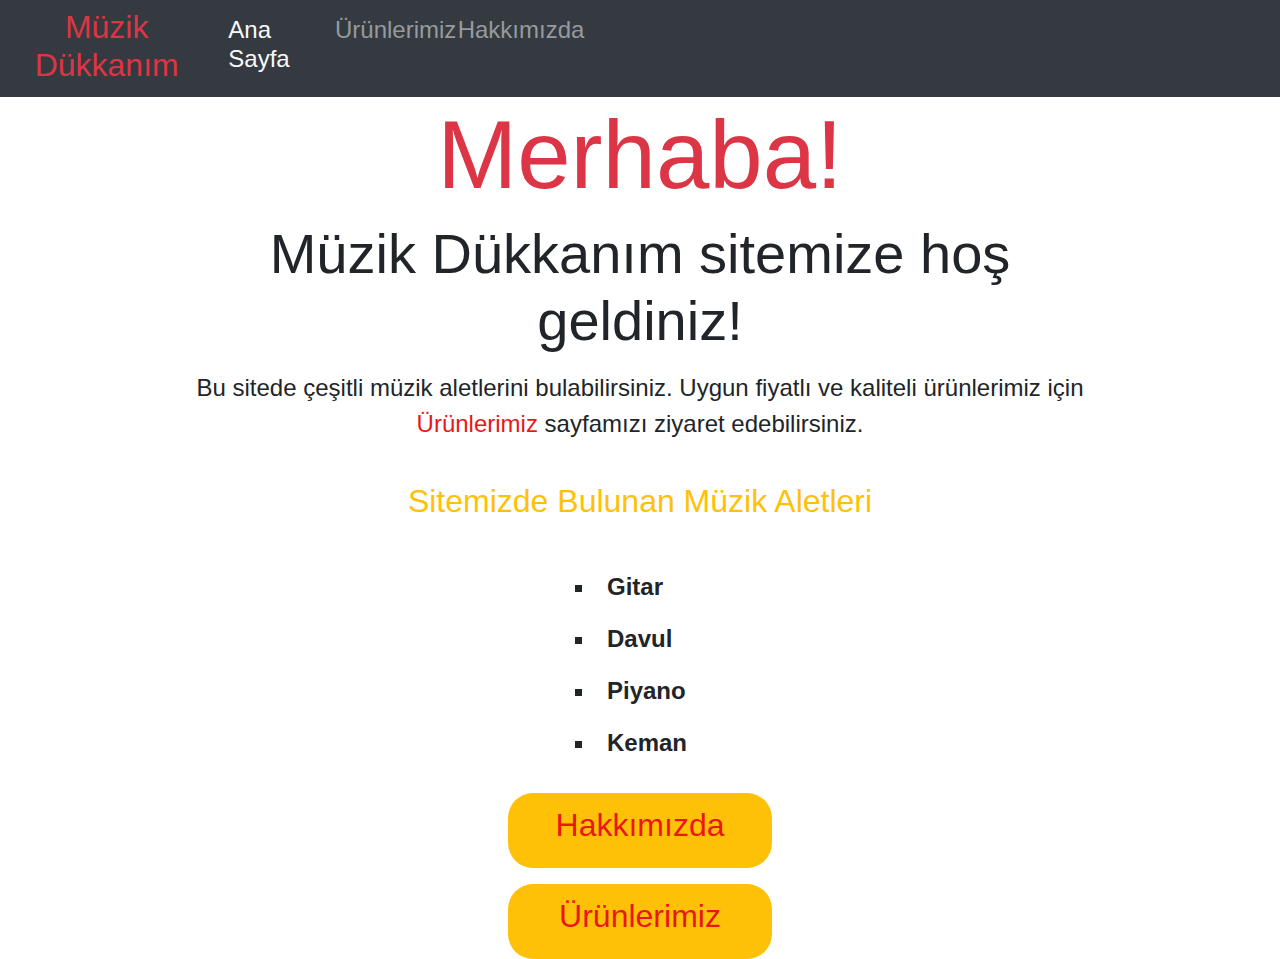
<file: BS_Odev_1/ana-sayfa.html>
<!DOCTYPE html>
<html lang="tr">
<head>
    <meta charset="UTF-8">
    <meta http-equiv="X-UA-Compatible" content="IE=edge">
    <meta name="viewport" content="width=device-width, initial-scale=1.0">
    <link rel="stylesheet" href="bootstrap.css">
    <style></style>
    <title>Müzik Dükkanım</title>
</head>
<body>
    <!-- nav bar start -->
    <nav class="container-fluid bg-dark pb-1 pt-2">
        <div class="row ">
            <div class="col-sm-2">
                <h2 class="text-center" ><a class="text-danger" href="ana-sayfa.html"> Müzik Dükkanım </a></h2>
            </div>
            <h4 class="col-sm-1 pt-2"><a class="text-light" href="ana-sayfa.html">Ana Sayfa</a></h4>
            <h4 class="col-sm-1 pt-2 mr-3"><a class="noncurrent" href="urunlerimiz.html">Ürünlerimiz</a></h4>
            <h4 class="col-sm-1 pt-2"><a class="noncurrent" href="hakkimizda.html">Hakkımızda</a></h4>
        </div>
    </nav>
    <!-- nav bar end -->
    <!-- section start -->
    <section class="container-fluid w-75">
        <h1 class="display-1 text-center text-danger">Merhaba!</h1>
        <p class="display-4 text-center">Müzik Dükkanım sitemize hoş geldiniz!</p>
        <p class="fs-2 lead text-center">Bu sitede çeşitli müzik aletlerini bulabilirsiniz. Uygun fiyatlı ve kaliteli ürünlerimiz için <a href="urunlerimiz.html">Ürünlerimiz</a> sayfamızı ziyaret edebilirsiniz.</p><br>
    </section>
    <!-- section end -->
    <!-- section start -->
    <section class="container-fluid w-75">
        <h2 class="text-center text-warning mb-5">Sitemizde Bulunan Müzik Aletleri</h2>
        <div class="row">
        <p class="col-sm-5"> </p>
            <ul class="col-sm-4">
                <li class="product mb-3">Gitar</li>
                <li class="product mb-3">Davul</li>
                <li class="product mb-3">Piyano</li>
                <li class="product mb-3">Keman</li>
            </ul>
        </div>
    </section>    
    <!-- section end -->
    <!-- nav bar start -->
    <nav class="row">
        <div class="text-center m-auto">
            <button class="col-sm- bg-warning border-0 pb-5 px-5 pt-2 mb-3" style="height: 75px; border-radius: 25px;">
            <a class="fs-1" href="hakkimizda.html"> Hakkımızda</a>
            </button>
            <button class="col-sm-6 bg-warning border-0 pb-5 px-5 pt-2" style="height: 75px; border-radius: 25px;">
            <a class="fs-1" href="urunlerimiz.html"> Ürünlerimiz</a>
            </button>
        </div>
    </nav>
    <!-- nav bar end -->
</body>
</html>
</file>
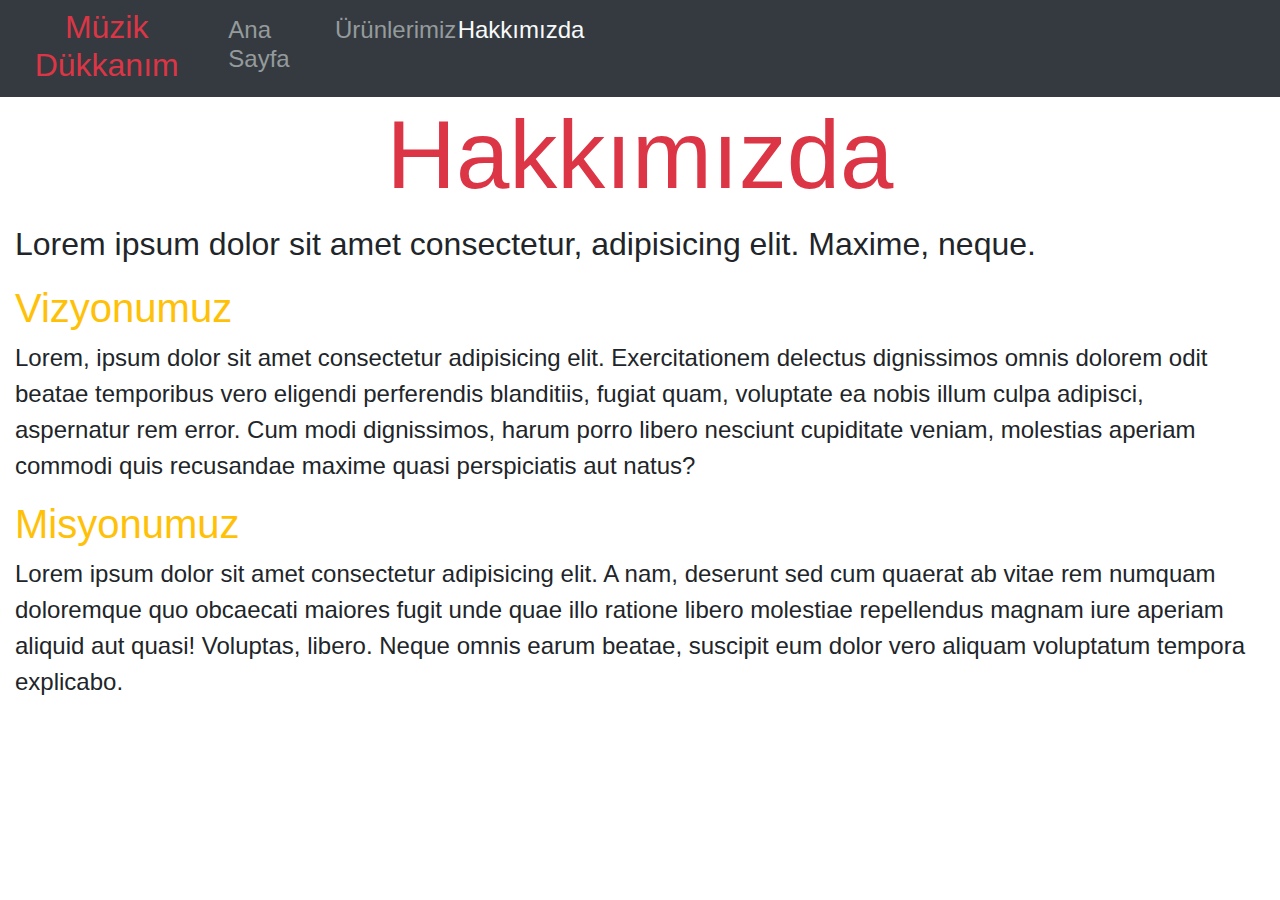
<file: BS_Odev_1/hakkimizda.html>
<!DOCTYPE html>
<html lang="tr">
<head>
    <meta charset="UTF-8">
    <meta http-equiv="X-UA-Compatible" content="IE=edge">
    <meta name="viewport" content="width=device-width, initial-scale=1.0">
    <link rel="stylesheet" href="bootstrap.css">
    <title>Hakkımızda</title>
</head>
<body>
    <!-- nav bar start -->
    <nav class="container-fluid bg-dark pb-1 pt-2">
        <div class="row ">
            <div class="col-sm-2">
                <h2 class="text-center" ><a class="text-danger" href="ana-sayfa.html"> Müzik Dükkanım </a></h2>
            </div>
            <h4 class="col-sm-1 pt-2"><a class="noncurrent" href="ana-sayfa.html">Ana Sayfa</a></h4>
            <h4 class="col-sm-1 pt-2 mr-3"><a class="noncurrent" href="urunlerimiz.html">Ürünlerimiz</a></h4>
            <h4 class="col-sm-1 pt-2"><a class="text-light" href="hakkimizda.html">Hakkımızda</a></h4>
        </div>
    </nav>
    <!-- nav bar end -->
    <!-- section start -->
    <section class="container-fluid">
        <h1 class="display-1 text-danger text-center">Hakkımızda</h1>
        <p class="lead fs-1">Lorem ipsum dolor sit amet consectetur, adipisicing elit. Maxime, neque.</p>
        <h1 class="text-warning">Vizyonumuz</h1>
        <p class="fs-2">Lorem, ipsum dolor sit amet consectetur adipisicing elit. Exercitationem delectus dignissimos omnis dolorem odit beatae temporibus vero eligendi perferendis blanditiis, fugiat quam, voluptate ea nobis illum culpa adipisci, aspernatur rem error. Cum modi dignissimos, harum porro libero nesciunt cupiditate veniam, molestias aperiam commodi quis recusandae maxime quasi perspiciatis aut natus?</p> 
        <h1 class="text-warning">Misyonumuz</h1>
        <p class="fs-2">Lorem ipsum dolor sit amet consectetur adipisicing elit. A nam, deserunt sed cum quaerat ab vitae rem numquam doloremque quo obcaecati maiores fugit unde quae illo ratione libero molestiae repellendus magnam iure aperiam aliquid aut quasi! Voluptas, libero. Neque omnis earum beatae, suscipit eum dolor vero aliquam voluptatum tempora explicabo.</p>
    </section>
    <!-- section end -->
</body>
</html>
</file>
